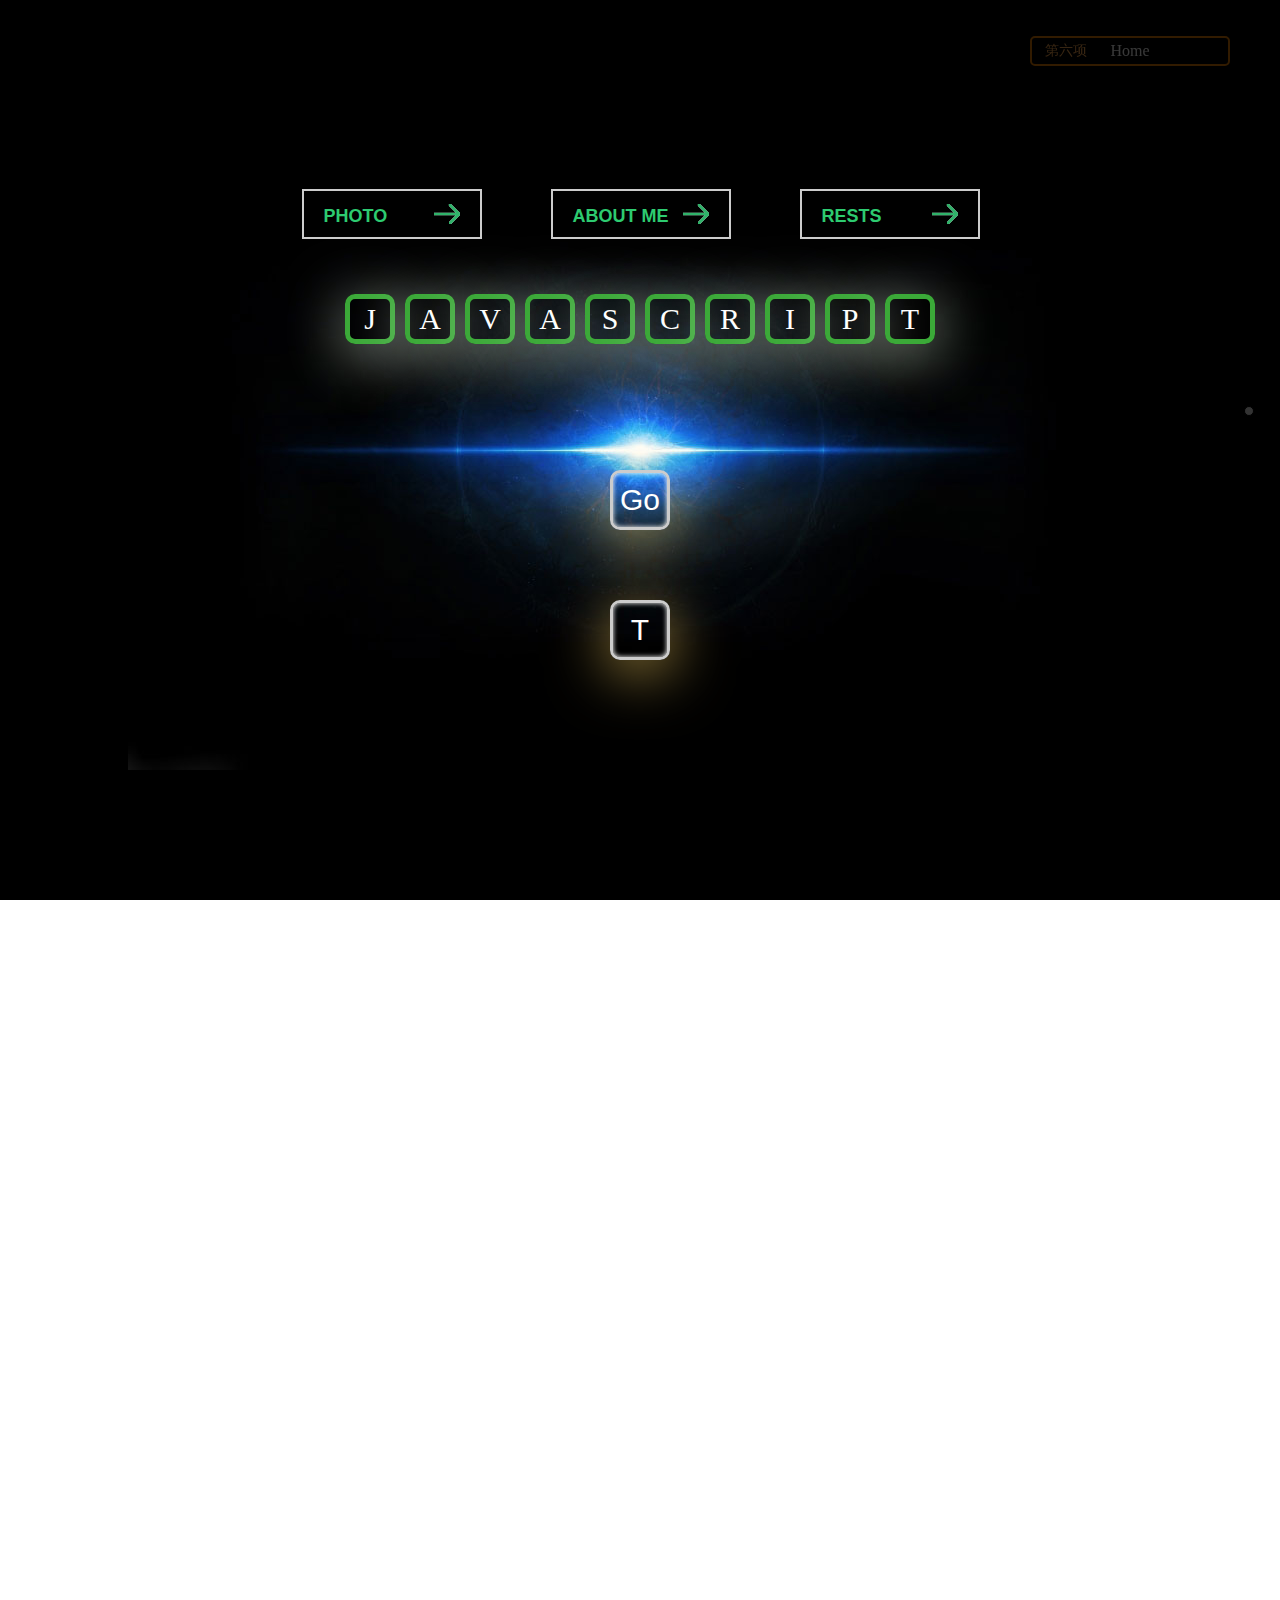
<file: index.html>
<!DOCTYPE html>
<html lang="en">
<head>
	<meta charset="UTF-8">
	<title>Document</title>
	<script src="js/prefixfree.min.js"></script>
	<link rel="stylesheet" href="css/style.css">
	<link rel="stylesheet" href="css/jquery.fullPage.css">	
	
	<script src="js/jquery-1.8.3.min.js"></script>
    <script src="js/jquery-ui-1.10.3.min.js"></script>
    <script src="js/jquery.fullPage.min.js"></script>
    <script src="js/jquery.easing.1.3.mine.js"></script>

    <script src='js/index.js'></script>
    <script src="js/move.js"></script>

</head>
<body>

	<div id="main" class="section" style="height:100%" >
	<div class="header_box">
	 <div class="box" id="nav_box">
		<div  class="link mission-link">			
			<a href='#page3' class="button" data-title="My mission is clear">
			<span class="line line-top"></span>
			<span class="line line-right"></span>
			<span class="line line-bottom"></span>
			<span class="line line-left"></span>
			Photo
			</a>
		</div>
		<div  class="link play-link">
			
			<a href='#page4' class="button" data-title="This is my playground">
			<span class="line line-top"></span>
			<span class="line line-right"></span>
			<span class="line line-bottom"></span>
			<span class="line line-left"></span>
			About Me
			</a>
		</div>
		<div  class="link touch-link">
			
			<a class="button" href='#page2' data-title="This is my playground demos">
			<span class="line line-top"></span>
			<span class="line line-right"></span>
			<span class="line line-bottom"></span>
			<span class="line line-left"></span>
			rests
			</a>
		</div>
		
	</div>
			<div class="navlist" id="list_head">
						<h2>Home</h2>
					    <div>
					        <span>第一项</span>
					        <div>
					            <span>第二项</span>
					            <div>
					                <span>第三项</span>
					                <div>
					                    <span>第四项</span>
					                    <div>
					                        <span>第五项</span>
					                        <div>
					                            <span>第六项</span>
					                            <div>
					                                <span>第七项</span>
					                            </div>
					                        </div>
					                    </div>
					                </div>
					            </div>
					        </div>
					    </div>    
					</div> 
		</div>
		<div id="banner">
		<div class="banner_list">
		  <input type="button" id="startBtn" value='Go'>
		  <input type="button" id="tradeBtn" value='T'>
		  <ul id="list_app">
		  
		  </ul>

		</div>
		

        </div>
       
	</div>

	<div class="section" >
        <div class="wrap">
					<ul id="list">
				    	<li class="active"><span><a href="fishing.html"><img src="images/banner_01.jpg"></a></span></li>
				        <li><span><a href="sunsystem.html"><img src="images/banner_02.jpg"></a></span></li>
				        <li><span><a href="Photo Wall.html"><img src="images/banner_03.jpg"></a></span></li>
				        <li><span><a href="piecemeal.html"><img src="images/banner_04.jpg"></a></span></li>
				    </ul>
		</div>  
		        <ol id="banner_text">
		         <li class="active">Canvas捕鱼</li>
		         <li>Canvas行星</li>
		         <li>照片墙拖拽</li>
		         <li>分块轮播图</li>	
		        </ol>
				<ul id="btns">
					<li class="active">fishing</li>
				    <li>sunsystem</li>
				    <li>Photo Wall</li>
				    <li>piecemeal</li>
				</ul>
           </div>	
    <div class="section" id="content">
    	 <ul >
    	    
    	 </ul>
    	
    	 <div class="page_list" id="list_aBtn">
             <a href="javascript:;">1</a>
             <a href="javascript:;">2</a>
         </div>
    </div>

    <div class="section">
       <div id="message">
       	   <ul >
       	   	 <h2>掌握知识</h2>
       	   	 <li>各项运动方式</li>
       	   	 <li>布局转换</li>
       	   	 <li>数据交互</li>
       	   	 <li>正则使用</li>
       	   	 <li>优化处理方法</li>
       	   	 <li>面向对象</li>
       	   	 <li>了解MVC(angular.js)</li>
       	   	 <li>封闭空间用法</li>
       	   	 <li>字符串操作</li>
       	   	 <li>数组各项操作</li>
       	   	 <li>了解sea.js</li>
       	   	 <li>加密解密</li>
       	   	 <li>预解析</li>
       	   	 <li>BOM,DOM操作</li>
       	   	 <li>组件</li>
       	   	 <li>事件</li>
             <li>HTML5</li>
             <li>CSS3</li>
       	   </ul>
       	   <ul >
       	   	 <h2>效果</h2>
       	   	 <li>HTML5小游戏</li>
       	   	 <li>瀑布流</li>
       	   	 <li>各种轮播</li>
       	   	 <li>面向对象写法(继承)</li>
       	   	 <li>CSS3小效果</li>
       	   	 <li>编写小型插件</li>
       	   	 <li>ajax,jsonp应用</li>
       	   	 <li>正则匹配</li>
       	   	 <li>jquery.js</li>
       	   	 <li>sea.js</li>
       	   	 <li>require.js</li>
       	   	 <li>fullPage.js</li>
       	   	 <li>图片预加载</li>
       	   	 <li>延迟加载</li>
       	   	 <li>xxxx</li>
       	   	 <li>xxxx</li>
       	   	 <li>xxxx</li>
       	   	 <li>xxxx</li>
       	   </ul>
       </div>
    	
    </div>
    


    <div class='section'>
    <div id="curriculum" class="gradient">
	<h2>
		<strong>个人信息</strong>

		<a class="close"  href="javascript:;" title="关闭 - close"></a>
	</h2>
	<ul id="information">
	    <li>李翔</li>
		<li>联系方式：15901937181</li>
		<li>邮箱: 549573735@qq.com</li>
		<li>微信: bugfunction</li>
		<li>学习是一件因人而异的东西，</li>
		<li>有些人觉得很简单，</li>
		<li>而有些人却觉得很难。</li>
		<li>其实学习既要方法，</li>
		<li>也要学习者的恒心毅力。</li>
		<li></li>
	</ul>	
</div>
               
    	
    </div>
</body>
</html>
</file>
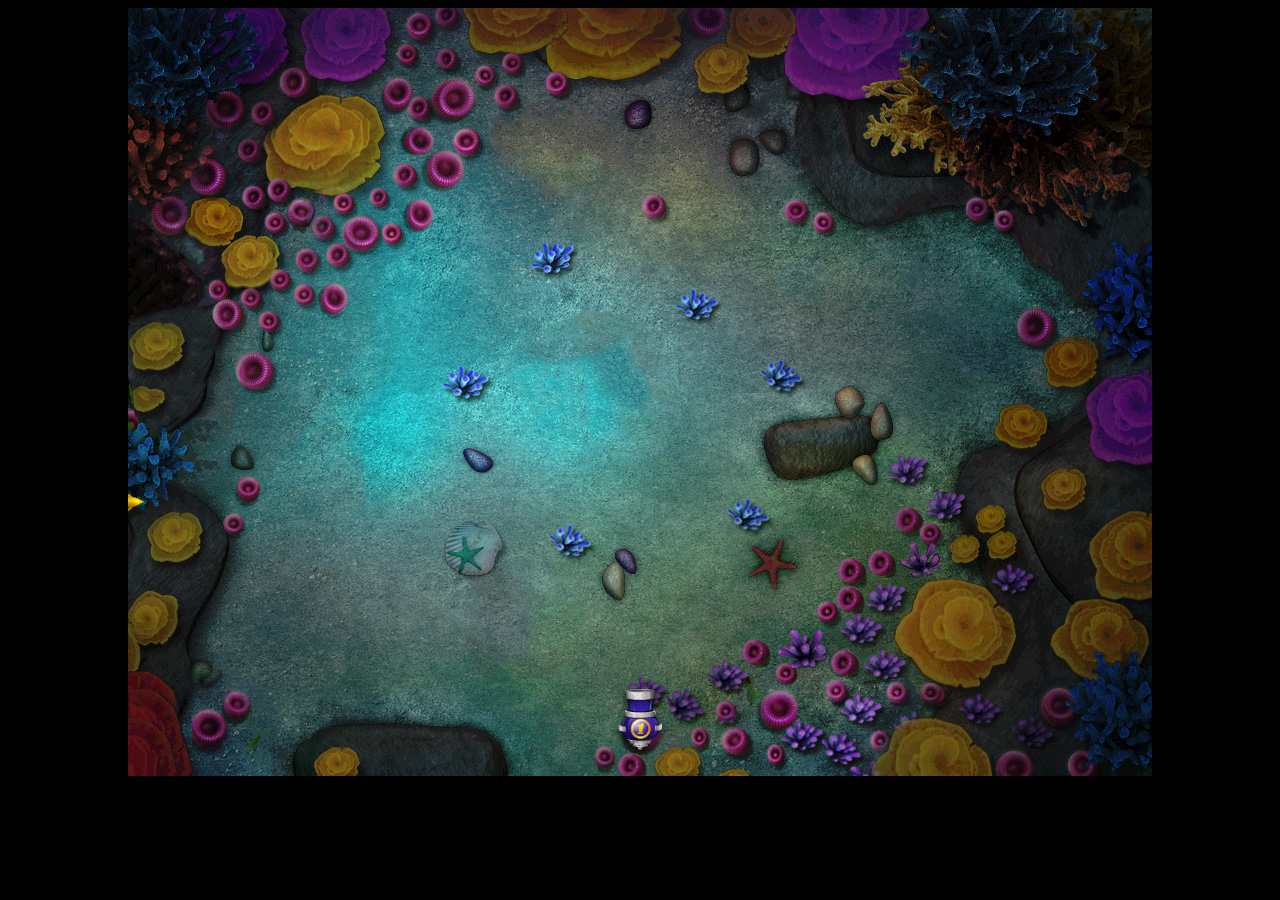
<file: fishing.html>
<!DOCTYPE html PUBLIC "-//W3C//DTD XHTML 1.0 Transitional//EN" "http://www.w3.org/TR/xhtml1/DTD/xhtml1-transitional.dtd">
<html xmlns="http://www.w3.org/1999/xhtml">
<head>
<meta http-equiv="Content-Type" content="text/html; charset=utf-8" />
<title>无标题文档</title>
<style>
body{ text-align:center; background:#000;}
#c1{ background:url(images/game_bg_2_hd.jpg) no-repeat;}
</style>


<script>

function loadImages(arr,fnSucc){
	  var loaded=0;
	  var json={};
	  for(var i=0;i<arr.length;i++){
		  var oImgs=new Image;
		  loaded++;
		  if(loaded==arr.length){

              fnSucc(json);
			  }
		 oImgs.src=arr[i]; 
		 var name=arr[i].split('.')[0].split('/')[1];
		 json[name]=oImgs;
		
		}
}

  window.onload=function(){
	  var oC=document.getElementById('c1');
	  var gd=oC.getContext("2d");
	  
	  loadImages(['images/bullet1.png','images/cannon1.png','images/coinAni2.png','images/fish1.png'],function(imgs){
		  setInterval(function(){
			gd.clearRect(0,0,oC.width,oC.height);
			
			for(var i=0;i<aBull.length;i++){
			 gd.drawImage(imgs['bullet1'],aBull[i].x,aBull[i].y) 
				
				}
			gd.drawImage(imgs['cannon1'],0,0,74,66,gun_x,gun_y,74,66); 
			
			for(var i=0;i<aFish.length;i++){
				
			 gd.drawImage(imgs['fish1'],0,parseInt(aFish[i].frame)*36,55,36,aFish[i].x,aFish[i].y,55,36)
				}
			 
			  
			  
			  },1000/60)
		  
		  setInterval(function(){
           for(var i=0;i<aBull.length;i++){
			   aBull[i].y-=4;  
			   }		
			   
			 for(var i=0;i<aFish.length;i++){
				aFish[i].x+=1;
				aFish[i].frame+=0.1; 
				 if(aFish[i].frame>=4){
					 aFish[i].frame=0;
					 }
				 }  
				 
			for(var i=0;i<aBull.length;i++){
				
				for(var j=0;j<aFish.length;j++){
					if(pengzhuang(aBull[i].x,aBull[i].y,24,26,aFish[j].x,aFish[j].y,55,36)){
						aFish.splice(j,1);
						j--;
						aBull.splice(i,1);
						i--;					
						}	
					}
				}	 		 
			},1000/60)
		  
		  
		  
		  
		  var gun_x=475;
		  var gun_y=680;
		  document.onkeydown=function(ev){
			  var oEvent=ev||event;
			  switch(oEvent.keyCode){
				  case 37:
				  gun_x-=5;
				  break		  
				  case 39:
				  gun_x+=5;
				  break 
				  case 32:
				  aBull.push({
					  x:gun_x+25,
					  y:gun_y+10
					  
					  })
				  
				  break;				  
				  }			  
			  }  
		  var aBull=[]
		  var aFish=[];
		  setInterval(function(){
			 aFish.push({
				 x:-60,
				 y:Math.random()*680,
				 frame:0
				 
				 }) 
			  
			  
			  
			  },300)
		  
		  function pengzhuang(x1,y1,w1,h1,x2,y2,w2,h2){
			  var l1=x1;
			  var r1=x1+w1;
			  var t1=y1;
			  var b1=y1+h1;
			  
			  var l2=x2;
			  var r2=x2+w2;
			  var t2=y2;
			  var b2=y2+h2;
			  
			  if(l1>r2||r1<l2||t1>b2||b1<t2){
				  
				return false;  
				  }else {
					  
				return true;	  
					  }
			  
			  
			  
			  
			  }
		  
		  
		  
		  })
	  
	  }
 
</script>

</head>

<body>

<canvas id="c1" width="1024" height="768">
</canvas>
</body>
</html>
</file>
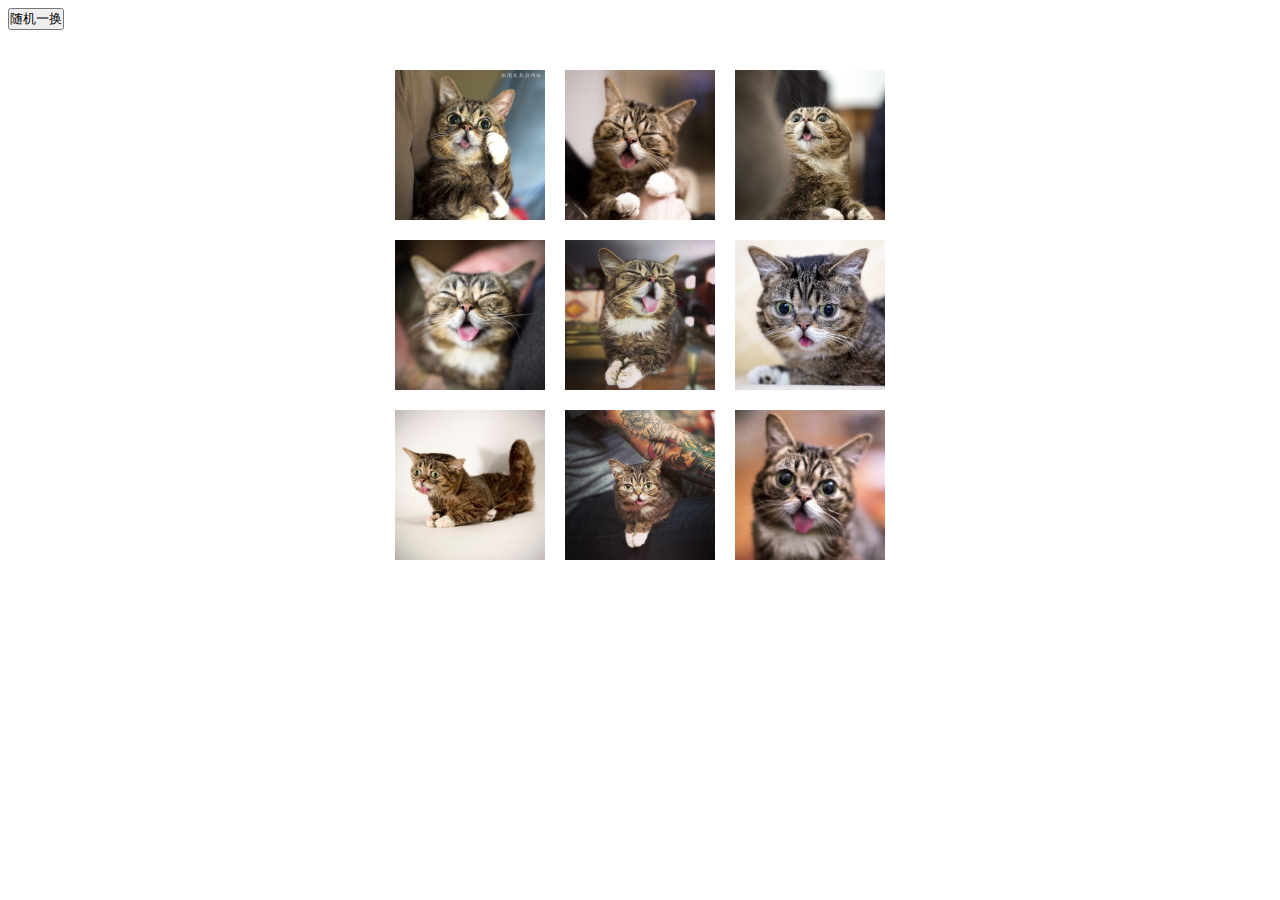
<file: PhotoWall.html>
<!doctype html>
<html>
<head>
<meta charset="utf-8">
<meta name="author" content="智能社 - zhinengshe.com" />
<meta name="copyright" content="智能社 - zhinengshe.com" />
<title>智能社 - www.zhinengshe.com</title>
<style>
*{marigin:0;padding:0;list-style:none;}
#ul1{ position:relative;width:510px; height:510px; margin:30px auto;}
#ul1 li{float:left;width:150px; height:150px; margin:10px; }
#ul1 li img{width:100%; height:100%;}
.box{ border:4px dashed red;}
</style>
<script src="js/move.js"></script>
<script>
window.onload = function(){
   new darg('ul1','btn1');	
};
function darg(id,btn){
  this.oBtn = document.getElementById(btn);
  this.oUl = document.getElementById(id);
  this.aLi = this.oUl.children;
  this.zIndex = 1;
  this.aPos=[];  
  this.arr=[];
  var This=this;  
    for(var i=0;i<this.aLi.length;i++){
     this.aPos[i]={left:this.aLi[i].offsetLeft,top:this.aLi[i].offsetTop};
      this.aLi[i].style.left=this.aPos[i].left+'px';
      this.aLi[i].style.top=this.aPos[i].top+'px';  	
    }
    for(var i=0;i<this.aLi.length;i++){
    	this.aLi[i].style.position='absolute';
        this.aLi[i].style.margin='0';
        this.aLi[i].index=this.arr[i]||i;

         this.DargLi(this.aLi[i]);  
    }
    this.oBtn.onclick=function(){
      This.Random();
    }
}

darg.prototype.Random=function(){
   this.aPos.sort(function (){
       return Math.random()-0.5;
   })
   for(var i=0;i<this.aLi.length;i++){
        move(this.aLi[i],{left:this.aPos[i].left,top:this.aPos[i].top})
        this.aLi[i].index=i;
        this.arr.push(this.aLi[i].index);
   }

}

darg.prototype.DargLi=function(obj){
       var This=this;
       this.disX=0;
       this.disY=0;
       obj.onmousedown=function(ev){
          This.MouseDown(ev,obj)
       return false;
       obj.setCapture&&obj.setCapture();
       }    
}
darg.prototype.MouseDown=function(ev,obj){
     var oEvent=ev||event;
     var This=this;
     this.disX=oEvent.clientX-obj.offsetLeft;
     this.disY=oEvent.clientY-obj.offsetTop;
     clearInterval(obj.timer);
     obj.style.zIndex=this.zIndex++;
     document.onmousemove=function(ev){
         This.MouseMove(ev,obj)
     }
     document.onmouseup=function(){
         This.MouseUp(obj)
     }
}
darg.prototype.MouseMove=function(ev,obj){
        var oEvent=ev||event;
     obj.style.left=oEvent.clientX-this.disX+'px';
     obj.style.top=oEvent.clientY-this.disY+'px';

     this.oNear=this.FindeNear(obj)
     if(this.oNear){
         for(var i=0;i<this.aLi.length;i++){
             this.aLi[i].className='';
          }
         this.oNear.className='box';
      }
}
darg.prototype.MouseUp=function(obj){
	 document.onmousemove=null;
	 document.onmouseup=null;
   this.oNear=this.FindeNear(obj)
  
   if(this.oNear){
     var m=this.oNear.index;
      this.oNear.index=obj.index;      
      obj.index=m;     
      move(this.oNear,{left:this.aPos[this.oNear.index].left,top:this.aPos[this.oNear.index].top});     
      
    }
    move(obj,{left:this.aPos[obj.index].left,top:this.aPos[obj.index].top});

	 obj.releaseCapture&&obj.releaseCapture();

}
darg.prototype.PengZhuang=function(obj1,obj2){
    var l1=obj1.offsetLeft;
    var r1=l1+obj1.offsetWidth;
    var t1=obj1.offsetTop;
    var b1=t1+obj1.offsetHeight;

    var l2=obj2.offsetLeft;
    var r2=l2+obj2.offsetWidth;
    var t2=obj2.offsetTop;
    var b2=t2+obj2.offsetHeight;

    if(l1>r2||r1<l2||t1>b2||b1<t2){

      return false ;
    }else {
      return true;
    }
	
}
darg.prototype.JiSuan=function (obj1,obj2){
   var a=obj1.offsetLeft-obj2.offsetLeft;
   var b=obj1.offsetTop-obj2.offsetTop;
   return Math.sqrt(a*a+b*b);
}

darg.prototype.FindeNear=function(obj){
    var iMinNum=9999999;
    var iMinZindex=-1;
    for(var i=0;i<this.aLi.length;i++){
      if(this.aLi[i]==obj)continue;
      if(this.PengZhuang(obj,this.aLi[i])){
         var oTmp=this.JiSuan(obj,this.aLi[i]);
         if(iMinNum>oTmp){
            iMinNum=oTmp;
            iMinZindex=i;
         }
      }
    }
    if(iMinZindex==-1){
      return null
    }else {
      return this.aLi[iMinZindex];
    }

}


</script>
</head>

<body>

<input id="btn1" type="button" value="随机一换" />

<ul id="ul1">
	<li><img src="cat/1.jpg" /></li>
	<li><img src="cat/2.jpg" /></li>
	<li><img src="cat/3.jpg" /></li>
	<li><img src="cat/4.jpg" /></li>
	<li><img src="cat/5.jpg" /></li>
	<li><img src="cat/6.jpg" /></li>
	<li><img src="cat/7.jpg" /></li>
	<li><img src="cat/8.jpg" /></li>
	<li><img src="cat/9.jpg" /></li>
</ul>

</body>
</html>
</file>
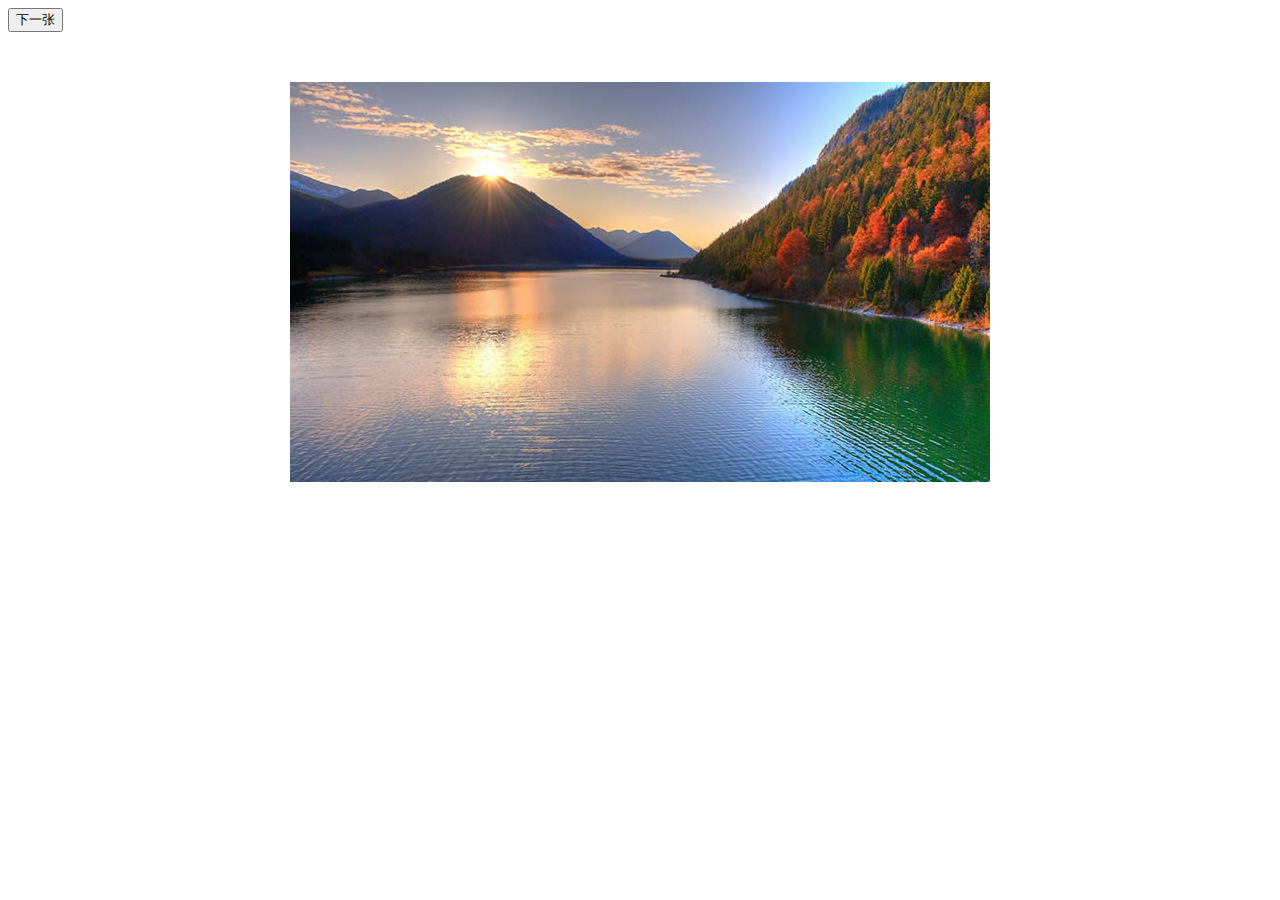
<file: piecemeal.html>
<!doctype html>
<html>
<head>
<meta charset="utf-8">
<meta name="author" content="智能社 - zhinengshe.com" />
<meta name="copyright" content="智能社 - zhinengshe.com" />
<title>智能社 - www.zhinengshe.com</title>
<style>
#div1{ position:relative;width:700px; height:400px; background:url(images/1.jpg) no-repeat; margin:50px auto;}
#div1 span{ position:absolute;left:0;top:0; width:100px; height:100px; background:url(images/0.jpg) no-repeat; 
background-position:0 0; opacity:1; line-height:100px; text-align:center; font-size:30px; color:#fff;
}
</style>
<script src="js/move.js"></script>
<script>
   window.onload=function (){      
       new playBananer('div1','btn1');
   }

   function playBananer(obj,btn){
   	  this.obj=document.getElementById(obj);
   	  this.Btn=document.getElementById(btn);
   	  var C=7;
   	  var R=4;
   	  for(var c=0;c<C;c++){
   	  	 for(var r=0;r<R;r++){
            var oSpan=document.createElement('span');
            this.obj.appendChild(oSpan);
            oSpan.style.width=this.obj.offsetWidth/C+'px';
            oSpan.style.height=this.obj.offsetHeight/R+'px';
            oSpan.style.left=oSpan.offsetWidth*c+'px';
            oSpan.style.top=oSpan.offsetHeight*r+'px';
            oSpan.style.backgroundPosition=-oSpan.offsetLeft+'px -'+oSpan.offsetTop+'px';

   	  	 }
   	  }

   	  this.aSpan=this.obj.children;
   	  this.iNow=0;
   	  var This=this;
   	  this.bBtn=true;
   	  this.Btn.onclick=function (){           
            This.Change();
   	  }
   }
   playBananer.prototype.Change=function (){
        if(!this.bBtn){
        	return 
        }
        this.bBtn=false;
       for(var i=0;i<this.aSpan.length;i++){
           this.aSpan[i].style.opacity='1';
           this.aSpan[i].style.backgroundImage='url(images/'+this.iNow+'.jpg)';
       }
       this.iNow++;
       console.log(this.iNow);
       var This=this;
       var count=0;
       
       if(this.iNow==3){
       	  this.iNow=0;
       }
       this.obj.style.backgroundImage='url(images/'+this.iNow+'.jpg)';
       for(var i=0;i<this.aSpan.length;i++){
             (function (index){
	             setTimeout(function (){
	               move(This.aSpan[index],{opacity:0},{complete:function (){
                    count++;
                    if(count==This.aSpan.length){
                     This.bBtn=true;
                    }
	               }})
	            },1000*Math.random())
             })(i)
       }

   }

</script>
</head>

<body>
<input type="button" value="下一张" id="btn1" />
<div id="div1">
</div>

</body>
</html>
</file>
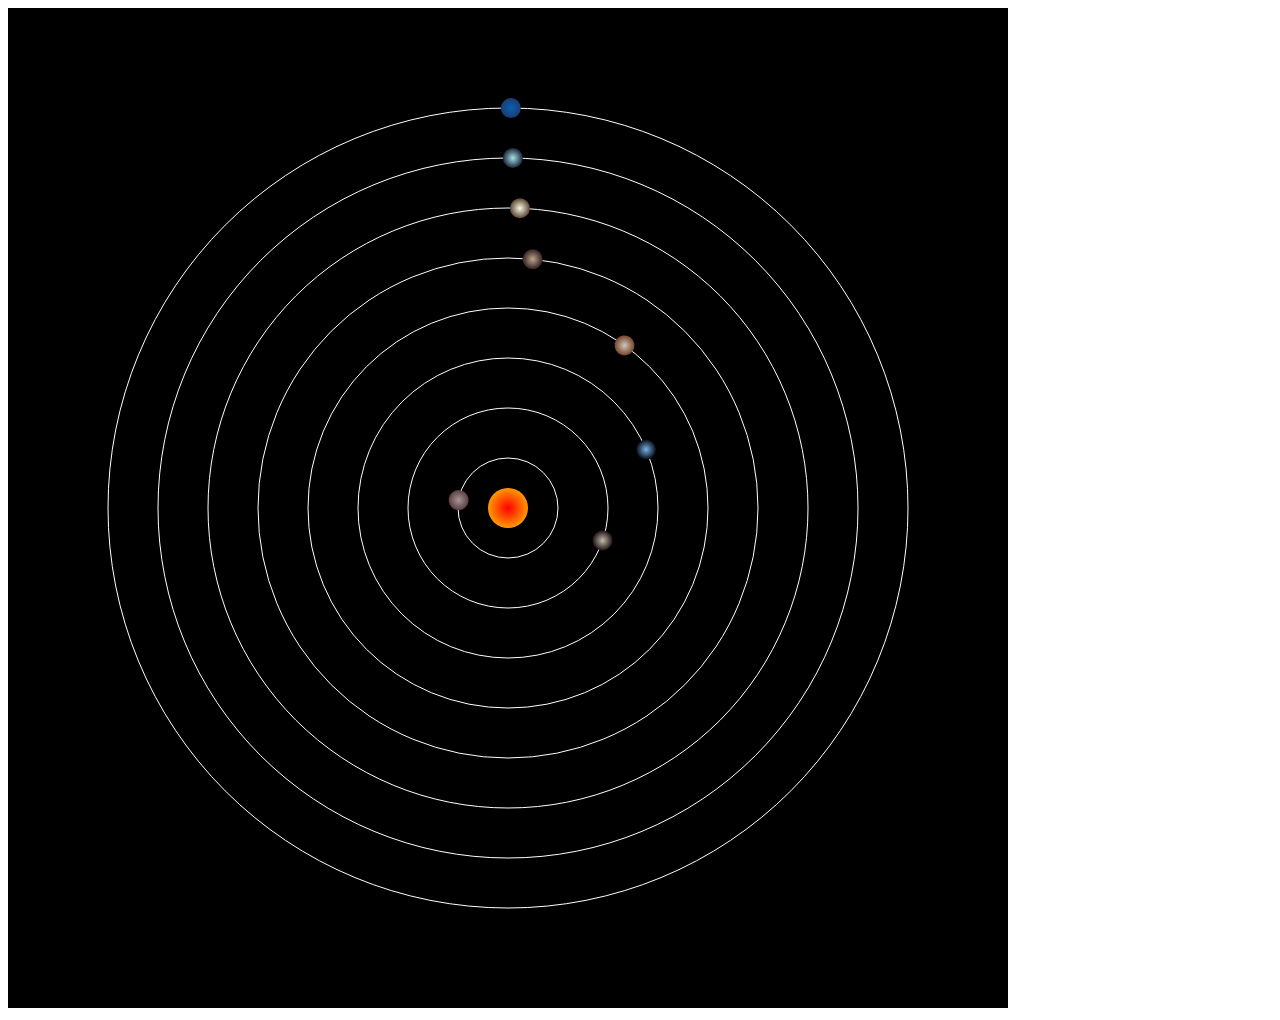
<file: sunsystem.html>
<!doctype html>
<html>
	<head></head>
	<body>
		<canvas id="canvas" width="1000" height="1000" style="background:#000">
			�����������֧��canvas��ǩ
		</canvas>
		<script>
			//����2d��ͼ����
			var cxt=document.getElementById('canvas').getContext('2d');
			
			//���
			function drawTrack(){
				for(var i=0;i<8;i++){
					cxt.beginPath();
					cxt.arc(500,500,(i+1)*50,0,360,false);
					cxt.closePath();
					//���ñʴ�����ɫ
					cxt.strokeStyle="#fff";
					cxt.stroke();
				}
			
			}
			drawTrack();
			//����
			function Star(x,y,radius,cycle,sColor,eColor){
				//����������Ҫ��Щ����
				//����������
				this.x=x;
				this.y=y;
				//����İ뾶
				this.radius=radius;
				//��ת����
				this.cycle=cycle;
				//�������ɫ(��ʼɫ,����ɫ)
				this.sColor=sColor;
				this.eColor=eColor;
				//�½�һ��������ɫ�ն���
				this.color=null;
				//����һ����ʱ��
				this.time=0;
				this.draw=function(){
					//����֮ǰ�Ļ�������
					cxt.save();
					//����0,0�����
					cxt.translate(500,500);
					//������ת�Ƕ�
					cxt.rotate(this.time*(360/this.cycle)*Math.PI/180);
					//������
					cxt.beginPath();
					cxt.arc(this.x,this.y,this.radius,0,360,false);
					cxt.closePath();
					//��������������ɫ
					//�½��������
					this.color=cxt.createRadialGradient(this.x,this.y,0,this.x,this.y,this.radius);
					//���ý���Ч��
					this.color.addColorStop(0,this.sColor);//���俪ʼ�����ɫ
					this.color.addColorStop(1,this.eColor);//������������ɫ
					cxt.fillStyle=this.color;//����������Ƹ���仭��
					//�������
					cxt.fill();
					
					//�ָ�֮ǰ����Ļ�������
					cxt.restore();
					//ִ�����֮��ʱ������
					this.time+=1;
				}
			}
			
			//����һ��̫������Ĺ��캯��
			function Sun(){
				Star.call(this,0,0,20,0,"#F00","#f90");
			}
			//����һ��ˮ�ǵĶ����췽��
			function Mercury(){
				Star.call(this,0,-50,10,87.70,"#A69697","#5C3E40");
			}
			//����һ�����ǵĶ����췽��
			function Venus(){
				Star.call(this,0,-100,10,224.701,"#C4BBAC","#1F1315");
			}
			//����һ������Ķ����췽��
			function Earth(){
				Star.call(this,0,-150,10,365.224,"#78B1E8","#050C12");
			}
			//����һ�����ǵĶ����췽��
			function Mars(){
				Star.call(this,0,-200,10,686.98,"#CEC9B6","#76422D");
			}
			//����һ��ľ�ǵĶ����췽��
			function Jupiter(){
				Star.call(this,0,-250,10,4332.589,"#C0A48E","#322222");
			}
			//����һ�����ǵĶ����췽��
			function Saturn(){
				Star.call(this,0,-300,10,10759.5,"#F7F9E3","#5C4533");
			}
			
			//����һ�������ǵĶ����췽��
			function Uranus(){
				Star.call(this,0,-350,10,30799.095,"#A7E1E5","#19243A");
			}
			//����һ�������ǵĶ����췽��
			function Neptune(){
				Star.call(this,0,-400,10,60152,"#0661B2","#1E3B73");
			}
			
			
			
			//����̫������ʵ��
			var sun=new Sun();
			//����ˮ�Ƕ���ʵ��
			var water=new Mercury();
			//�������Ƕ���ʵ��
			var gold=new Venus();
			//����һ���������ʵ��
			var diqiu=new Earth();
			//����һ�����Ƕ���ʵ��
			var fire=new Mars();
			//����һ��ľ�Ƕ���ʵ��
			var wood=new Jupiter();
			//����һ�����Ƕ���ʵ��
			var soil=new Saturn();
			//����һ�������Ƕ���ʵ��
			var god=new Uranus();
			//����һ�������Ƕ���ʵ��
			var sea=new Neptune();
			
			function move(){
				//�������
				cxt.clearRect(0,0,1000,1000);
				//�������
				drawTrack();
				//����ÿ������
				sun.draw();
				water.draw();
				gold.draw();
				diqiu.draw();
				fire.draw();
				wood.draw();
				soil.draw();
				god.draw();
				sea.draw();
			}
			
			//ʹ����������˶�
			setInterval(move,10);
		</script>
	</body>
</html>
</file>
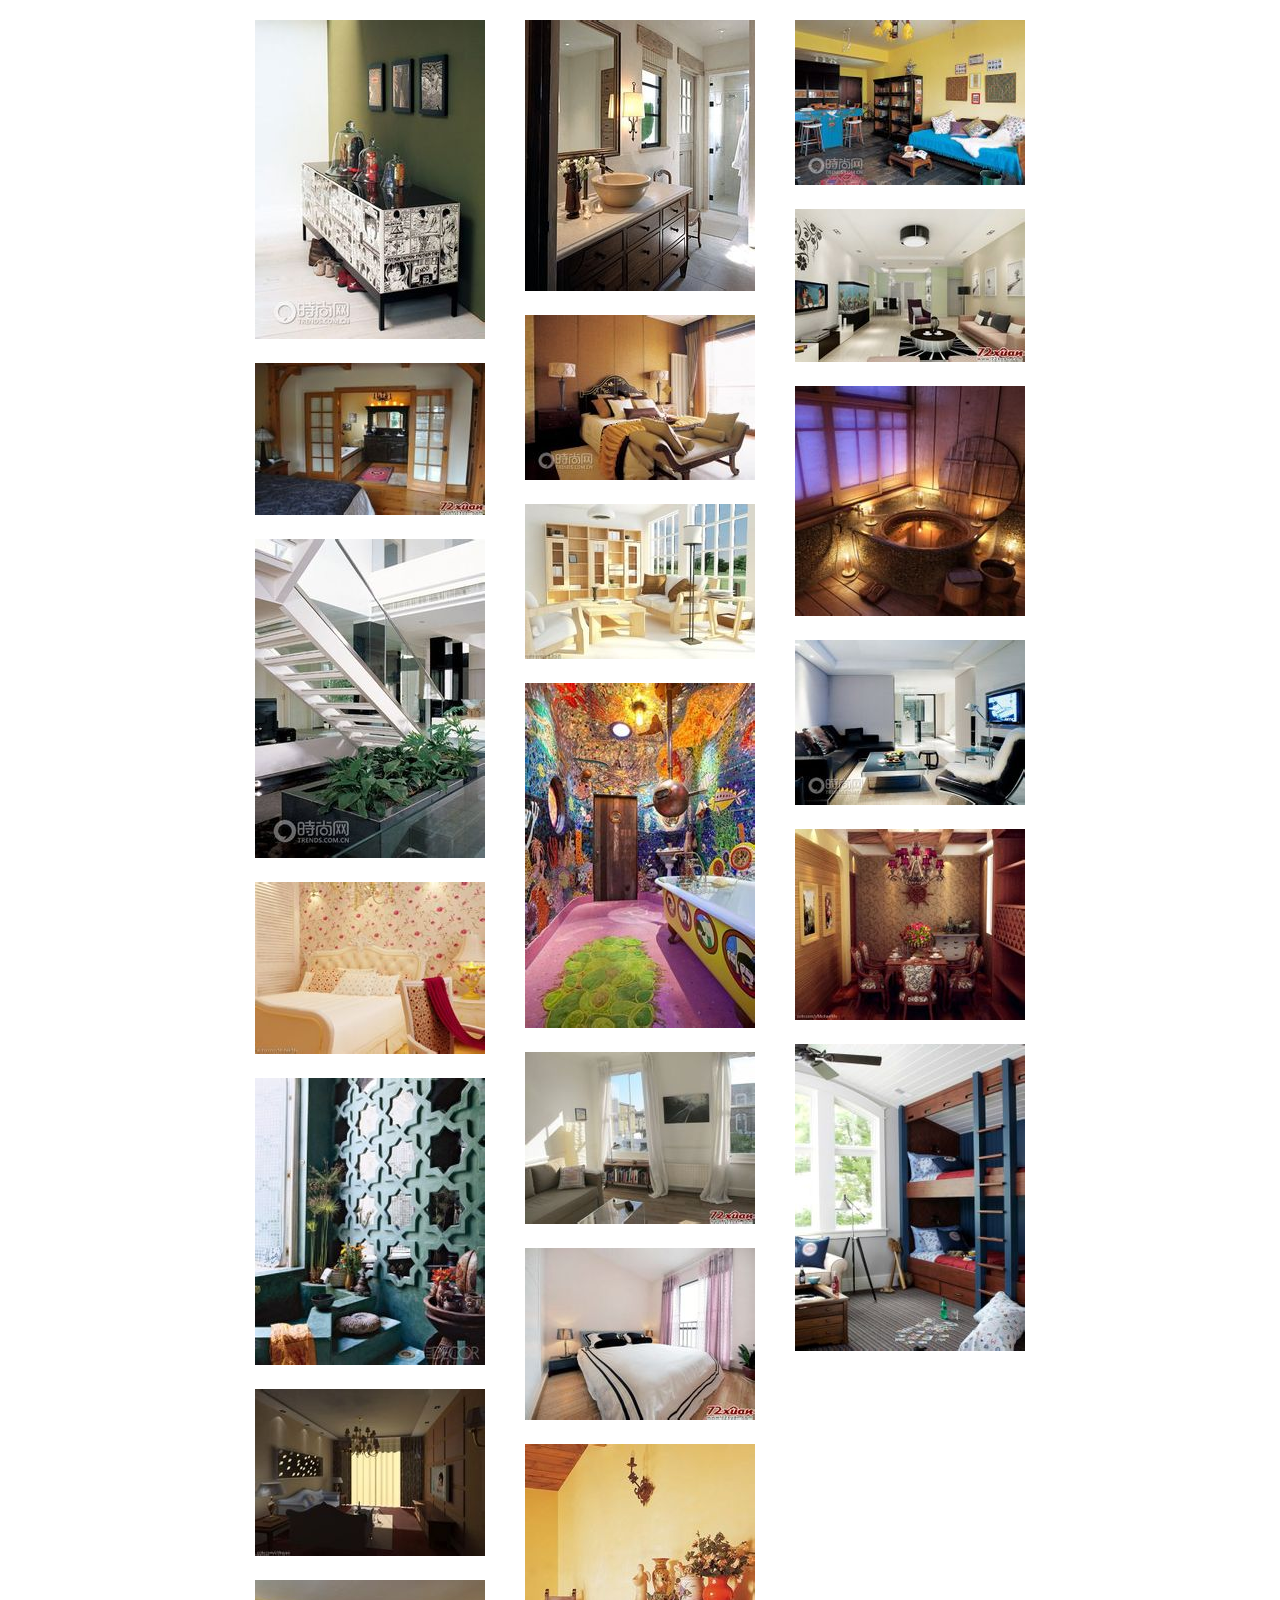
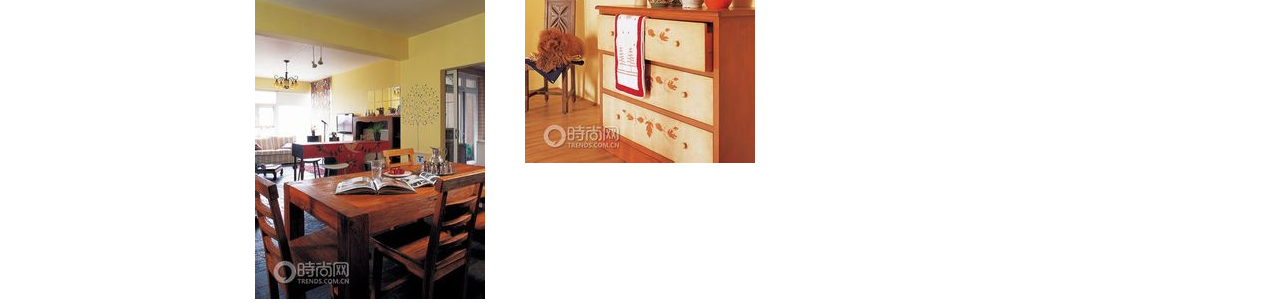
<file: waterfall.html>
<!DOCTYPE html>
<html>
<head lang="en">
    <meta charset="UTF-8">
    <title></title>
</head>
<style>
    *{padding: 0; margin: 0; list-style: none;}
    #div1{ width:810px;overflow: hidden; margin: 0 auto;}
    #div1 ul { width: 230px; margin: 0 20px; float: left;}
    #div1 ul li {width: 230px;  margin-top: 20px; }
</style>
<script>
     window.onload=function(){
         var oDiv=document.getElementById('div1');
         var aUl=oDiv.getElementsByTagName('ul');
         autoLoad();
       function autoLoad(){
         for(var i=0;i<20;i++){
             var oLi=document.createElement('li');
             var oImg=new Image();
             oImg.src='img/'+i+'.jpg';
             oLi.appendChild(oImg);
             var arr=[];
             for(var j=0;j<aUl.length;j++){
                 arr.push(aUl[j]);
             }
             arr.sort(function(n1,n2){
                 return n1.offsetHeight-n2.offsetHeight;
             })
             arr[0].appendChild(oLi);
         }
       }

         window.onscroll=function(){
             var oScrollTop=document.documentElement.scrollTop||document.body.scrollTop;
             var clientHeight=document.documentElement.clientHeight;
             var bodyHeight=document.body.offsetHeight;
             if(bodyHeight<=Math.ceil(clientHeight+oScrollTop)){
                 autoLoad();
             }
         }
     }




</script>
<body>
<div id="div1">
    <ul></ul>
    <ul></ul>
    <ul></ul>
</div>

</body>
</html>
</file>
<file: css/style.css>
*{ padding: 0;margin: 0;list-style: none;}
#main { width: 100%;  background:url(../images/banner01.jpg)  no-repeat center center ;}
.header_box{ width: 900px;height: 100px;  margin: 0 auto; position: relative;} 
#banner{ width: 821px; margin: 0 auto;}
.banner_list{ position: relative; width:715px; height: 422px; margin: 0 auto; }
.banner_list ul{ height:100%;  position: absolute; left: 50%;  }
.banner_list ul li{margin: 5px; opacity: 0; box-shadow: 0 10px 60px rgba(218,236,217,0.7); float: left; color: #fff; font-size:30px; line-height: 40px; text-align: center;  border-radius: 10px; width:40px; height: 40px; border: 5px solid #3ba938; }
.banner_list ul li.active0{}
.banner_list ul li.active1{border: 5px solid #FE5C0C;  box-shadow: 0 10px 60px rgba(218,236,217,0.7);}
.banner_list ul li.active2{border: 5px solid #1D66D5;  box-shadow: 0 10px 60px rgba(218,236,217,0.7);}

#startBtn{transition:1s all ease; z-index: 8; outline: none; width:60px; border-radius: 10px; position: absolute; top:calc(50% - 30px); left:calc(50% - 30px); height: 60px; font-size: 30px; color: #fff; border:3px solid #ccc;    background: none;  box-shadow:inset 0px 0px 5px #fff,0px 10px 60px rgba(245,205,97,0.7);}
#startBtn:hover{color:#e37c00;transform:rotate(360deg) scale(1.5); cursor: pointer; border-radius: 50%;}
#tradeBtn{transition:1s all ease; z-index: 8; outline: none; width:60px; position: absolute; top:calc(50% + 100px); left:calc(50% - 30px); height: 60px; font-size: 30px; color: #fff; border:3px solid #ccc;   border-radius: 10px;background: none;  box-shadow:inset 0px 0px 5px #fff,0px 10px 60px rgba(245,205,97,0.7);}
#tradeBtn:hover{color:#e37c00;transform:rotate(-360deg) scale(1.5); cursor: pointer; border-radius: 50%;}

#content{width: 100%;}



/* 3D盒子样式 */
#btns{ position:fixed;height:120px;left:0; top:calc(50% - 60px);}
#btns li{ display:none;opacity: 0; width:100px;height:24px;margin:3px 0;background:#f60; text-align:right;padding-right:10px; font:14px/24px "微软雅黑";color:#fff; position:relative;left:-80px; transition:.5s; }
#btns li:hover,#btns .active{left:0;}
#btns .active{ background:#10a64c; }
#banner_text{ position: relative;  color: #fff; font-size:40px;width: 250px; margin: 100px auto 0; }
#banner_text li{opacity: 0; width: 100%; position: absolute; text-shadow:5px 10px 10px black;}
#banner_text li.active{ opacity: 1;}
.wrap{width:100%; height:350px;margin:30px auto; perspective:400px;}
.wrap ul{width:100%; height:100%; opacity: 0; position:relative; transform-style:preserve-3d; transition:.5s; transform-origin:center center 400px;}
.wrap li{width:100%; height:100%; position:absolute;top:0;  color:#fff; text-align:center; left:-100%;opacity:0;}
.wrap li span{ border-radius:80px; box-shadow: 5px 5px 30px black,inset 0 0 10px black;
  box-shadow: 5px 5px 30px #e7b971,inset 0 0 10px #e7b971;
   display:block;height:350px;width:700px; margin:0 auto;}

.wrap li span img{ display: block;  padding: 20px; width: 660px;height: 310px; border-radius: 80px;}
.wrap li span a{ width: 100%;height: 100%; display: inline-block; background: none; color: none;}
.wrap .next{left:100%; transform-origin:left; transform:rotateY(-90deg); opacity:1;}
.wrap .prev{left:-100%; transform-origin:right;transform:rotateY(90deg);  opacity:1;}
.wrap .active{transform:rotateY(0deg);left:0;  opacity:1;}
/* .wrap li:nth-of-type(1) span{ }
.wrap li:nth-of-type(2) span{ }
.wrap li:nth-of-type(3) span{ }
.wrap li:nth-of-type(4) span{ } */




/* 折纸效果 */

@keyframes open{
	0%
	{
		transform:rotateX(-120deg);
	}	
	40%
	{
		transform:rotateX(30deg);
	}
	60%
	{
		transform:rotateX(-20deg);
	}
	80%
	{
		transform:rotateX(10deg);
	}
	100%
	{
		transform:rotateX(0deg);
	}
}
.navlist{ opacity: 0; left: calc(50% + 200px); top:-200px;  width:200px;perspective:800px;position:absolute;}
.navlist h2{ border: 2px solid #e37c00; height:26px;border-radius: 5px 5px 5px 5px;  text-align:center; font:16px/50px "微软雅黑"; line-height:26px;  color:#fff; position:relative;z-index:2;}
.navlist div{ position:absolute; top:30px;left:0;transform-style:preserve-3d; transform-origin:top; transform:rotateX(-120deg); transition:.5s;}
.navlist>div{ top:30px;}
.navlist .open{animation:open 2s;transform:rotateX(0deg);}
.navlist span{ display:block;width:200px;height:28px; font:14px/30px "宋体"; background:#505050; text-indent:15px; color:#fba951; transition:.5s; box-shadow:inset 0 0 30px 20px rgba(0,0,0,1);}
.navlist .open>span{box-shadow:inset 0 0 30px 10px rgba(0,0,0,0);}
.navlist span:hover{ background:#FF0;text-indent:30px;}


/* 效果结束 */

/* 导航效果 */

.box{width:900px;     
     position: relative;
     top:0;
     margin: 0 auto;
     text-align: center;
     }

.box .link{display:inline-block;
           width:205px;
           height:220px;
           margin:0 20px; 
           position:relative;}

.button{display:block;
       
	      text-align: left;
	      width:180px;
        height:50px;
        border:2px solid rgba(255,255,255,0.8);
        line-height:50px;
        padding-left:20px;
        box-sizing:border-box;
        box-sizing:border-box;
        -o-box-sizing:border-box;
        -moz-box-sizing:border-box;
        margin:0 auto;
        font-weight:bold;
        font-size:18px;
        text-decoration:none;
        text-transform:uppercase;
        font-family:Arial;
        color:#2DCB70;
        background:url(../images/allow.png) no-repeat 130px center;
        -moz-transition:ease 0.4s;
        -o-transition:ease 0.4s;
        transition:ease 0.4s;
        transition:ease 0.4s;
        position:relative;}

.button:hover{border:2px solid #fff;
              background-position:140px center;}

.button .line{position:absolute;
               background:none; 
              -moz-transition:ease 0.4s;
              -o-transition:ease 0.4s;
              transition:ease 0.4s;
              transition:ease 0.4s;
              box-shadow: 5px 5px 40px #fff;
            }

.button:hover .line{background:#fff;}

.button .line-top{width:0px;
                  height:2px;
                  left:-110%;
                  top:-2px;}

.button:hover .line-top{width:100%;
                        left:-2px;}


.button .line-right{width:2px;
                    height:0px;
                    right:-2px;
                    top:-110%;}

.button:hover .line-right{height:100%;
                          top:-2px;}


.button .line-bottom{width:2px;
                     height:0px;
                     left:-2px;
                     bottom:-110%;}

.button:hover .line-bottom{height:100%;
                           bottom:-2px;}

.button .line-left{width:0px;
                   height:2px;
                   right:-110%;
                   bottom:-2px;}

.button:hover .line-left{width:100%;
                         right:-2px;}

.box .tip{position:absolute;
           padding:0px 14px;
           height:35px;
           line-height:35px;
           background:#2DCB70;
           color:#fff;
           top:160px;
           font-size:16px;
           font-weight:normal;
           text-transform:none;
           margin:0 auto;
           opacity:0;
           border-radius:3px}

.tip em{font-style:normal;}

.tip span{position:absolute;
          width:0;
          height:0;
          overflow:hidden;
          border:7px solid transparent;
          border-top-color:#2DCB70;
          left:50%;
          margin-left:-3px;
          bottom:-14px;}

/* 第三屏效果 */





#content ul{ position: relative; width:1040px;height:400px;margin: 0 auto; }
#content li { border-radius: 20px; box-shadow: 5px 5px 20px #f44646, inset 0px 0px 10px #f44646; position: relative;opacity:0; width: 300px;height: 150px; line-height: 150px; overflow:hidden; font-size:30px; text-align:center;  margin-top:20px; margin-left: 20px; float: left;}
#content li img {padding: 10px; width:280px; border-radius: 20px; }
#content li a {text-decoration: none; border-radius: 20px; color: #e5e5e5;  display:block; z-index: 99; width: 100%;height: 100%; background: rgba(40, 37, 45,.7); position: absolute; left: -300px;top: 0;}
.page_list{ width: 120px; height: 30px; margin: 50px auto 0;}
.page_list a{ transition:.5s all ease;  font-weight: bold; margin-left: 20px; font-size:30px;  line-height: 30px; text-align: center; text-decoration: none; color: orange; float: left; display: inline-block; width: 30px;height: 30px; border: 2px solid #fff;}

.page_list a:hover{ transform: rotate(360deg); border-radius:50%; }










/* 第四屏 */


#message{ width: 940px; left: 50%; height: 520px;  margin-left: -425px; color: #fff;  position: relative; }
#message ul{ opacity: 0; float: left; margin-right:50px;  width: 400px; height: 520px; border: 10px solid #fe5c0c; box-shadow: rgba(249, 134, 78, 0.74902) 0px 20px 40px, 0px 0px 10px #f9864e inset; text-align: center;}
#message ul h2{ opacity: 0;padding-top: 20px; width: 100%; height: 20px; display: block;}                         
#message ul li {transition:1s; opacity: 0; width: 50%; font-size: 20px; margin-top: 25px; float: left;}







/* 第五屏效果 */

.gradient {
  /* background:-webkit-linear-gradient(top, #FFFFFF, #ffe7e2) */
   border: 5px solid #F5DA1E; box-shadow: inset 5px 5px 10px black;
}
#curriculum { width:400px; height:48px;/*height:230px*/ overflow:hidden; font-family:微软雅黑; position:absolute; top:320px;/*top:190px*/ left:50%; margin-left:-200px; opacity:0;box-shadow: rgba(216, 208, 125,0.74902) 0px 30px 80px; transition:.6s;}
#curriculum h2 { height:48px; position:relative; z-index:1; }
#curriculum h2:hover { box-shadow:0px 20px 40px rgba(148, 92, 78, 0.1); }
#curriculum h2 strong { display:block; height:48px; background:url(../images/h2_ico.png) no-repeat 20px center; text-indent:52px; font-family:微软雅黑; font-size:14px; color:#f88a71; line-height:48px; font-weight:normal; }
#curriculum .close { width:20px; height:20px; background:url(../images/close.png) no-repeat; position:absolute; top:15px; right:16px; transition:0.5s;}
#curriculum .close:hover{ transform:rotate(360deg);}
#curriculum .close:active{transform:rotate(0deg);}
#information { width: 100%;height: 100%; position:relative;}
#information li{opacity:0; width:100%;margin-top: 10px;  text-align: center; color: #fff; font-size: 20px;}
</file>
